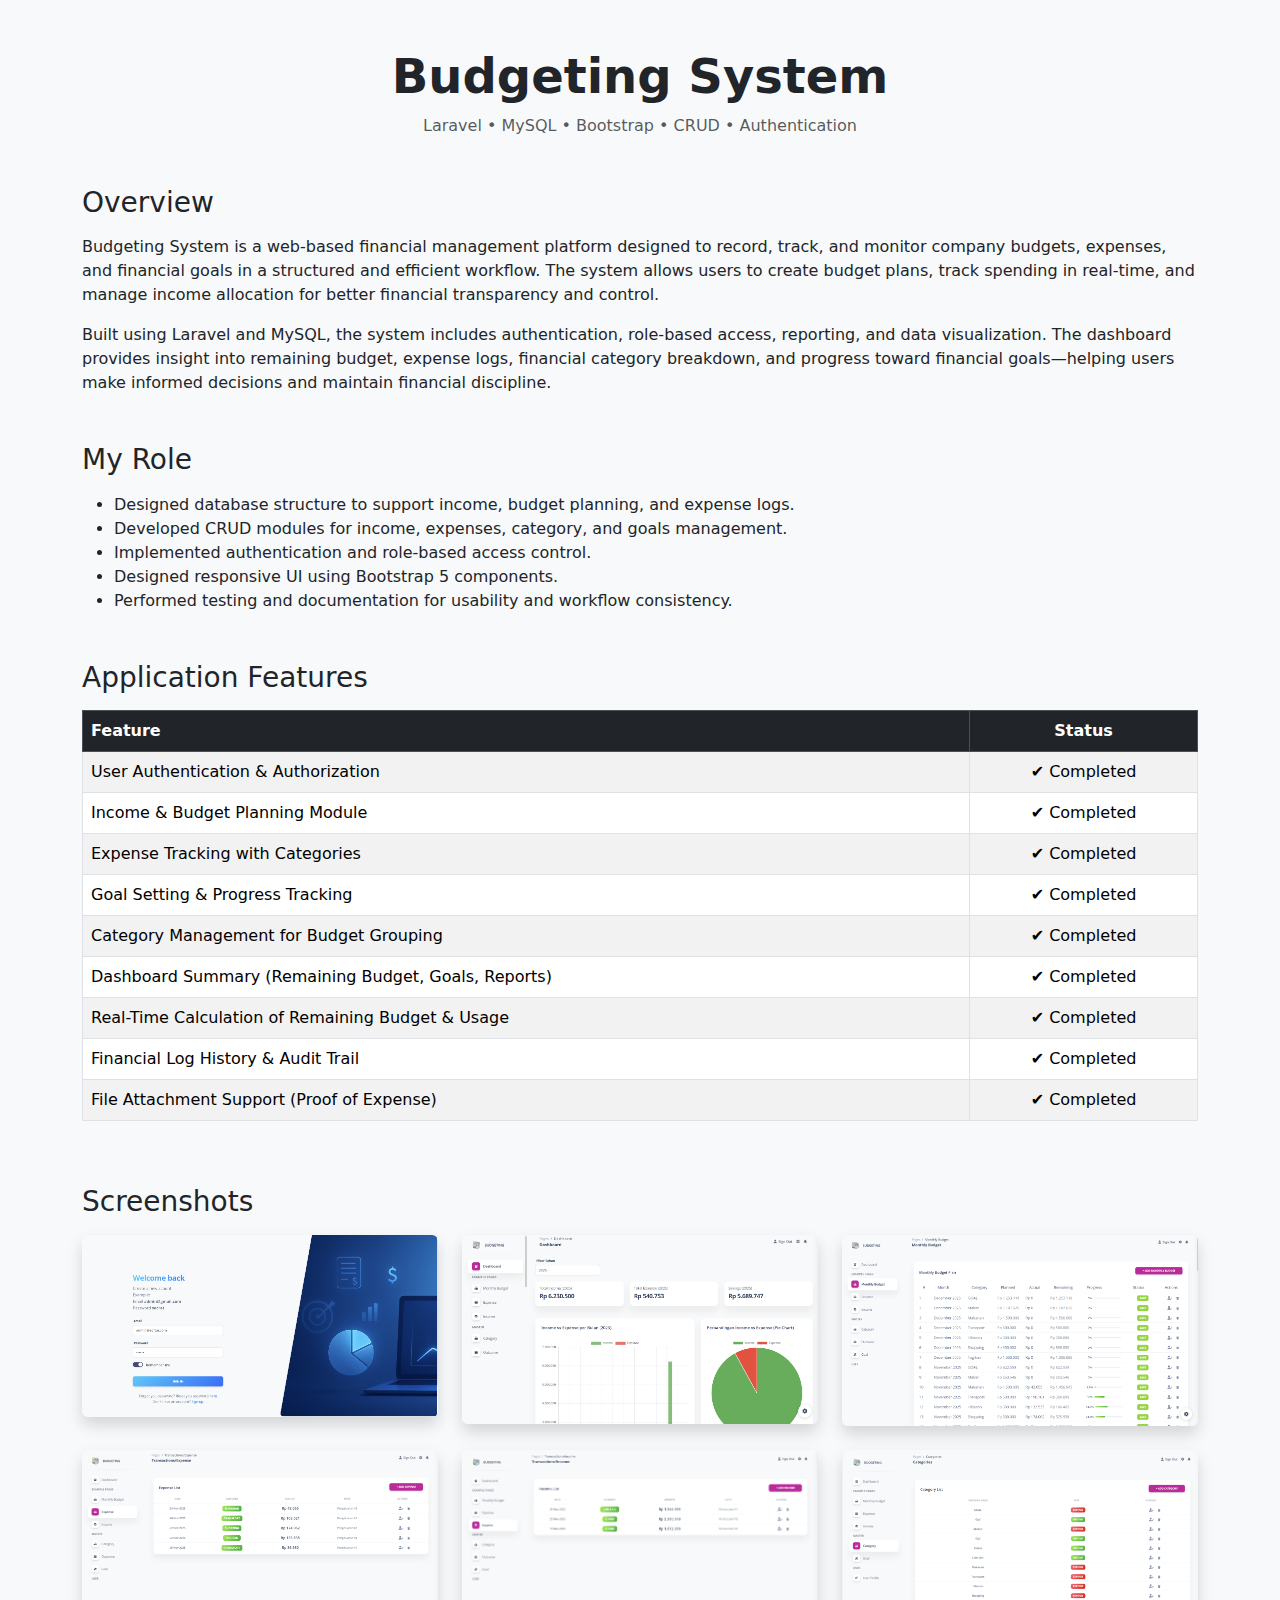
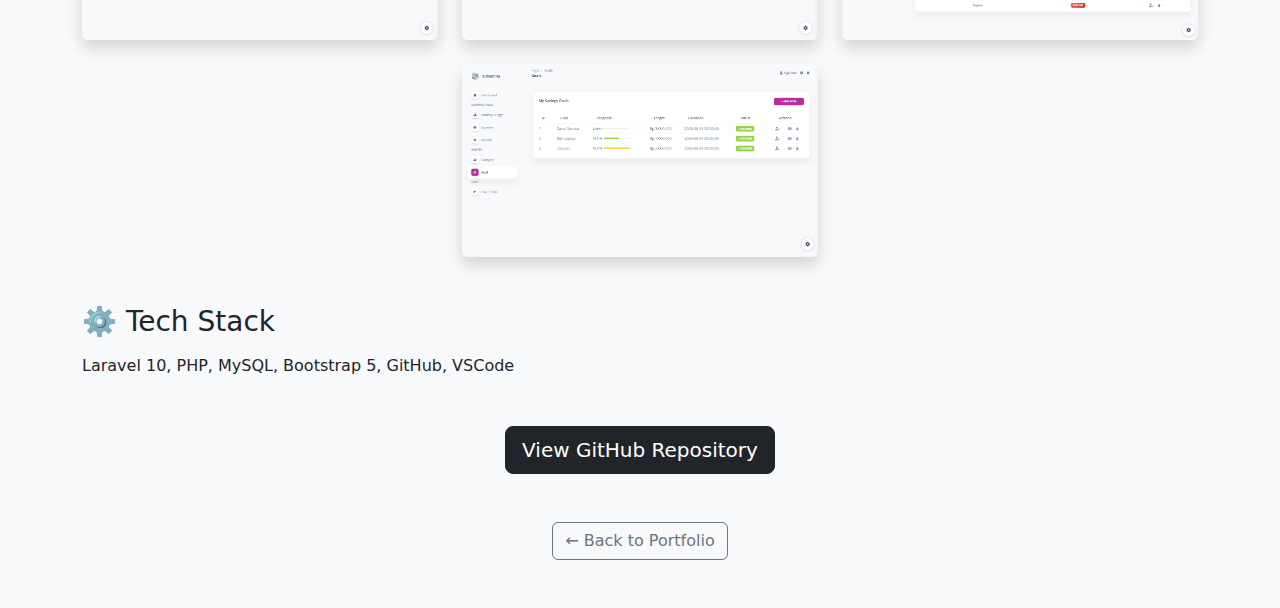
<file: project-budgeting.html>
<!DOCTYPE html>
<html lang="en">

<head>
    <meta charset="UTF-8">
    <meta name="viewport" content="width=device-width, initial-scale=1.0">
    <title>Budgeting - Project Detail</title>

    <!-- Bootstrap -->
    <link rel="stylesheet" href="https://cdn.jsdelivr.net/npm/bootstrap@5.2.3/dist/css/bootstrap.min.css">

    <!-- Chocolat Lightbox -->
    <link rel="stylesheet" href="assets/vendor/chocolat/css/chocolat.css">
</head>

<body class="bg-light">

    <div class="container py-5">

        <!-- Title -->
        <header class="text-center mb-5">
            <h1 class="display-5 fw-bold">Budgeting System</h1>
            <p class="text-muted">Laravel • MySQL • Bootstrap • CRUD • Authentication</p>
        </header>

        <!-- Overview -->
        <section class="mb-5">
            <h3 class="mb-3">Overview</h3>
            <p>
                Budgeting System is a web-based financial management platform designed to record, track, 
                and monitor company budgets, expenses, and financial goals in a structured and efficient workflow.
                The system allows users to create budget plans, track spending in real-time, and manage income allocation 
                for better financial transparency and control.
            </p>
            <p>
                Built using Laravel and MySQL, the system includes authentication, role-based access, reporting, 
                and data visualization. The dashboard provides insight into remaining budget, expense logs, financial category breakdown, 
                and progress toward financial goals—helping users make informed decisions and maintain financial discipline.
            </p>
        </section>

        <!-- My Role -->
        <section class="mb-5">
            <h3 class="mb-3">My Role</h3>
            <ul>
                <li>Designed database structure to support income, budget planning, and expense logs.</li>
                <li>Developed CRUD modules for income, expenses, category, and goals management.</li>
                <li>Implemented authentication and role-based access control.</li>
                <li>Designed responsive UI using Bootstrap 5 components.</li>
                <li>Performed testing and documentation for usability and workflow consistency.</li>
            </ul>
        </section>

        <!-- Features -->
        <section class="mb-5">
            <h3 class="mb-3">Application Features</h3>

            <div class="table-responsive">
                <table class="table table-bordered table-striped align-middle">
                    <thead class="table-dark">
                        <tr>
                            <th>Feature</th>
                            <th class="text-center">Status</th>
                        </tr>
                    </thead>
                    <tbody>
                        <tr><td>User Authentication & Authorization</td><td class="text-center">✔ Completed</td></tr>
                        <tr><td>Income & Budget Planning Module</td><td class="text-center">✔ Completed</td></tr>
                        <tr><td>Expense Tracking with Categories</td><td class="text-center">✔ Completed</td></tr>
                        <tr><td>Goal Setting & Progress Tracking</td><td class="text-center">✔ Completed</td></tr>
                        <tr><td>Category Management for Budget Grouping</td><td class="text-center">✔ Completed</td></tr>
                        <tr><td>Dashboard Summary (Remaining Budget, Goals, Reports)</td><td class="text-center">✔ Completed</td></tr>
                        <tr><td>Real-Time Calculation of Remaining Budget & Usage</td><td class="text-center">✔ Completed</td></tr>
                        <tr><td>Financial Log History & Audit Trail</td><td class="text-center">✔ Completed</td></tr>
                        <tr><td>File Attachment Support (Proof of Expense)</td><td class="text-center">✔ Completed</td></tr>
                    </tbody>
                </table>
            </div>
        </section>

        <!-- Screenshots -->
        <section class="mb-5">
            <h3 class="mb-3">Screenshots</h3>
            <div class="row g-4" data-chocolat-gallery>

                <div class="col-md-4">
                    <a class="chocolat-image" href="images/screens/budgeting/login.png">
                        <img src="images/screens/budgeting/login.png" class="img-fluid rounded shadow" alt="Login Page">
                    </a>
                </div>

                <div class="col-md-4">
                    <a class="chocolat-image" href="images/screens/budgeting/dashboard.png">
                        <img src="images/screens/budgeting/dashboard.png" class="img-fluid rounded shadow" alt="Dashboard">
                    </a>
                </div>

                <div class="col-md-4">
                    <a class="chocolat-image" href="images/screens/budgeting/budget.png">
                        <img src="images/screens/budgeting/budget.png" class="img-fluid rounded shadow" alt="Budget Page">
                    </a>
                </div>

                <div class="col-md-4">
                    <a class="chocolat-image" href="images/screens/budgeting/expense.png">
                        <img src="images/screens/budgeting/expense.png" class="img-fluid rounded shadow" alt="Expense Page">
                    </a>
                </div>

                <div class="col-md-4">
                    <a class="chocolat-image" href="images/screens/budgeting/income.png">
                        <img src="images/screens/budgeting/income.png" class="img-fluid rounded shadow" alt="Income Page">
                    </a>
                </div>

                <div class="col-md-4">
                    <a class="chocolat-image" href="images/screens/budgeting/category.png">
                        <img src="images/screens/budgeting/category.png" class="img-fluid rounded shadow" alt="Category Page">
                    </a>
                </div>

                <div class="col-md-4 mx-auto">
                    <a class="chocolat-image" href="images/screens/budgeting/goals.png">
                        <img src="images/screens/budgeting/goals.png" class="img-fluid rounded shadow" alt="Goals Page">
                    </a>
                </div>
            </div>
        </section>

        <!-- Tech Stack -->
        <section class="mb-5">
            <h3 class="mb-3">⚙️ Tech Stack</h3>
            <p>Laravel 10, PHP, MySQL, Bootstrap 5, GitHub, VSCode</p>
        </section>

        <!-- Repository Button -->
        <section class="text-center mb-5">
            <a href="https://github.com/NovitaDian/budgeting" target="_blank" class="btn btn-dark btn-lg">
                View GitHub Repository
            </a>
        </section>

        <!-- Back Button -->
        <div class="text-center">
            <a href="index.html" class="btn btn-outline-secondary">← Back to Portfolio</a>
        </div>

    </div>

    <!-- Chocolat Script -->
    <script src="assets/vendor/chocolat/js/chocolat.js"></script>
    <script>Chocolat(document.querySelectorAll('[data-chocolat-gallery] .chocolat-image'));</script>

</body>

</html>
</file>
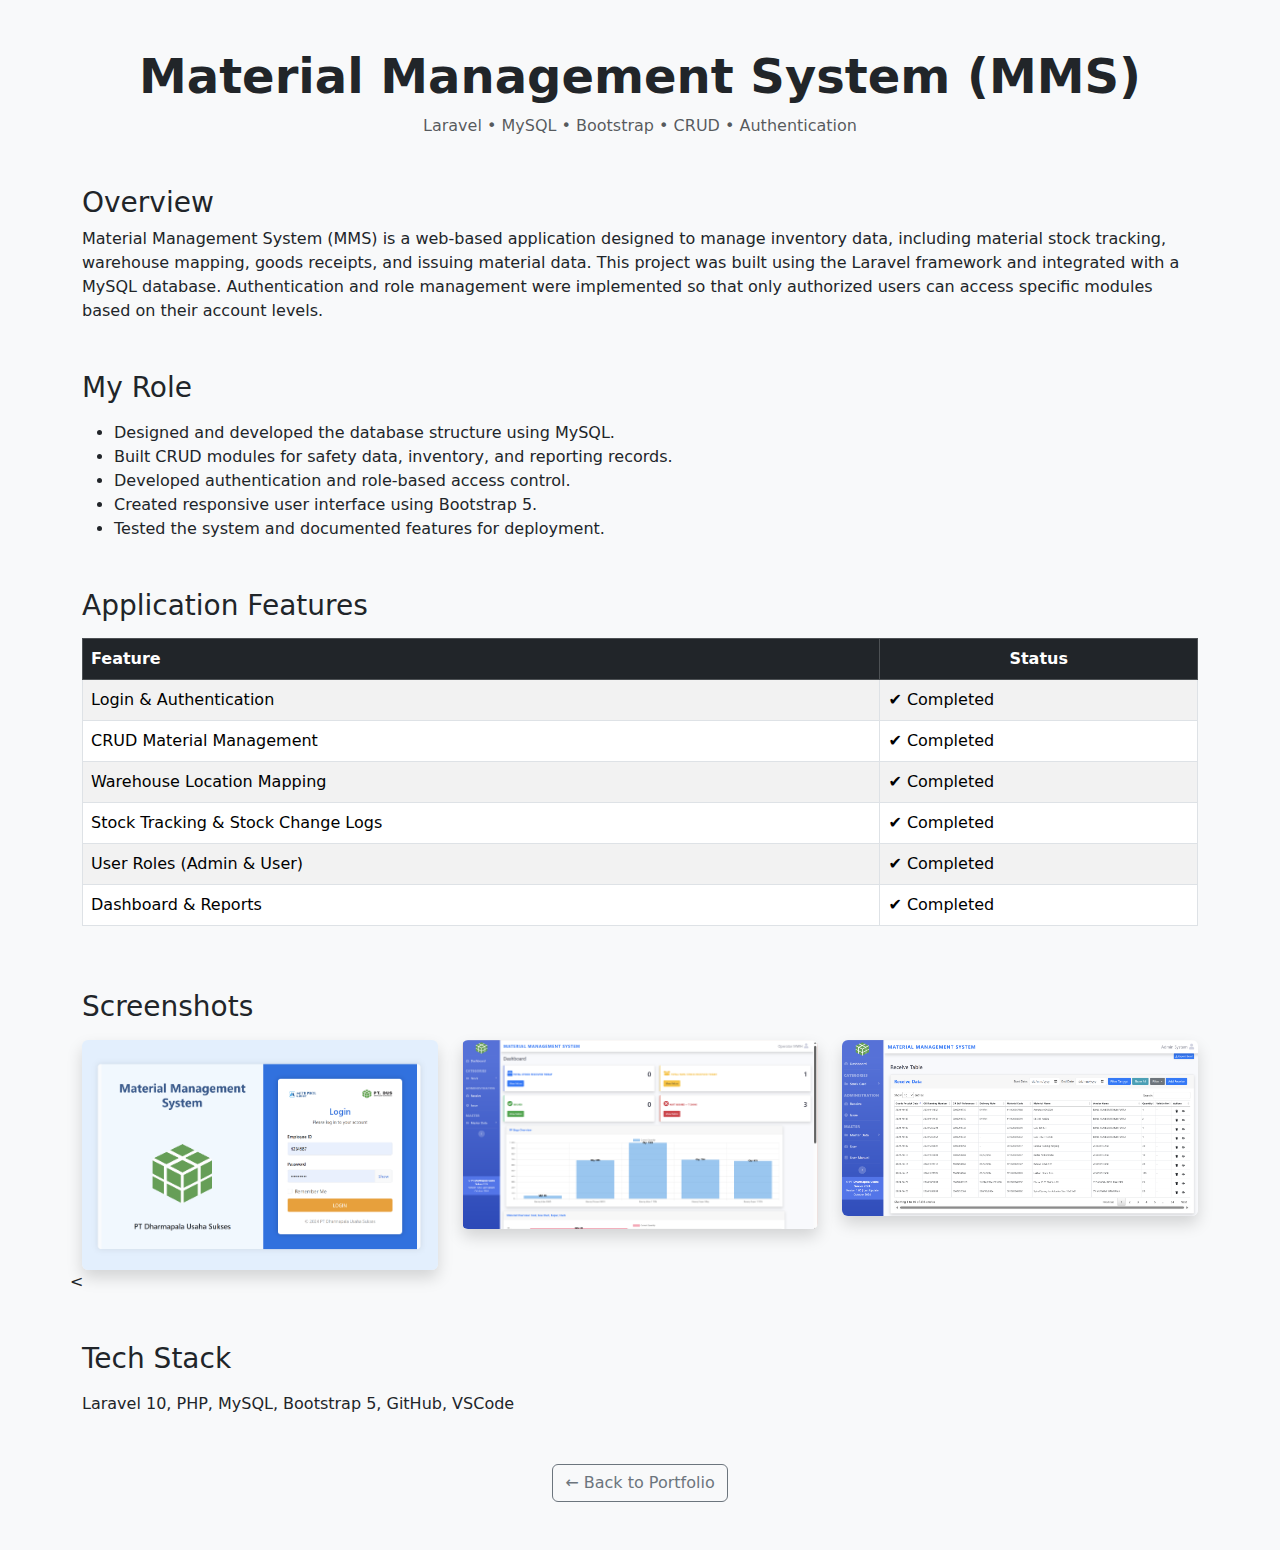
<file: project-mms.html>
<!DOCTYPE html>
<html lang="en">

<head>
    <meta charset="UTF-8">
    <meta name="viewport" content="width=device-width, initial-scale=1.0">
    <title>Material Management System - Project Detail</title>
    <link rel="stylesheet" href="https://cdn.jsdelivr.net/npm/bootstrap@5.2.3/dist/css/bootstrap.min.css">
    <link rel="stylesheet" href="assets/vendor/chocolat/css/chocolat.css">
</head>

<body class="bg-light">

    <div class="container py-5">
        
        <!-- Title -->
        <div class="text-center mb-5">
            <h1 class="display-5 fw-bold">Material Management System (MMS)</h1>
            <p class="text-muted">Laravel • MySQL • Bootstrap • CRUD • Authentication</p>
        </div>

        <!-- Project Overview -->
        <section class="mb-5">
            <h3>Overview</h3>
            <p>
                Material Management System (MMS) is a web-based application designed to manage inventory data, 
                including material stock tracking, warehouse mapping, goods receipts, and issuing material data. 
                This project was built using the Laravel framework and integrated with a MySQL database. 
                Authentication and role management were implemented so that only authorized users 
                can access specific modules based on their account levels.
            </p>
        </section>


        <!-- My Role -->
        <section class="mb-5">
            <h3 class="mb-3">My Role</h3>
            <ul>
                <li>Designed and developed the database structure using MySQL.</li>
                <li>Built CRUD modules for safety data, inventory, and reporting records.</li>
                <li>Developed authentication and role-based access control.</li>
                <li>Created responsive user interface using Bootstrap 5.</li>
                <li>Tested the system and documented features for deployment.</li>
            </ul>
        </section>

        <!-- Features -->
        <section class="mb-5">
            <h3 class="mb-3">Application Features</h3>

            <div class="table-responsive">
                <table class="table table-bordered table-striped align-middle">
                    <thead class="table-dark">
                        <tr>
                            <th>Feature</th>
                            <th class="text-center">Status</th>
                        </tr>
                    </thead>
                    <tbody>
                        <tr><td>Login & Authentication</td><td>✔ Completed</td></tr>
                    <tr><td>CRUD Material Management</td><td>✔ Completed</td></tr>
                    <tr><td>Warehouse Location Mapping</td><td>✔ Completed</td></tr>
                    <tr><td>Stock Tracking & Stock Change Logs</td><td>✔ Completed</td></tr>
                    <tr><td>User Roles (Admin & User)</td><td>✔ Completed</td></tr>
                    <tr><td>Dashboard & Reports</td><td>✔ Completed</td></tr>
                    </tbody>
                </table>
            </div>
        </section>

        <!-- Screenshots -->
        <section class="mb-5">
            <h3 class="mb-3">Screenshots</h3>
            <div class="row g-4" data-chocolat-gallery>

                <!-- Loop Example (your images remain same) -->
                <div class="col-md-4">
                    <a class="chocolat-image" href="images/screens/mms/login.png">
                        <img src="images/screens/mms/login.png" class="img-fluid rounded shadow" alt="Login Page">
                    </a>
                </div>


                <div class="col-md-4">
                    <a class="chocolat-image" href="images/screens/mms/dashboard.png">
                        <img src="images/screens/mms/dashboard.png" class="img-fluid rounded shadow" alt="Dashboard">
                    </a>
                </div>

                <div class="col-md-4">
                    <a class="chocolat-image" href="images/screens/mms/receive.png">
                        <img src="images/screens/mms/receive.png" class="img-fluid rounded shadow" alt="Inventory Module">
                    </a>
                </div>

                <            </div>
        </section>

        <!-- Tech Stack -->
        <section class="mb-5">
            <h3 class="mb-3">Tech Stack</h3>
            <p>Laravel 10, PHP, MySQL, Bootstrap 5, GitHub, VSCode</p>
        </section>

        <!-- Back Button -->
        <div class="text-center">
            <a href="index.html" class="btn btn-outline-secondary">← Back to Portfolio</a>
        </div>

    </div>

    <!-- Chocolat Script -->
    <script src="assets/vendor/chocolat/js/chocolat.js"></script>
    <script>Chocolat(document.querySelectorAll('[data-chocolat-gallery] .chocolat-image'));</script>

</body>

</html>
</file>
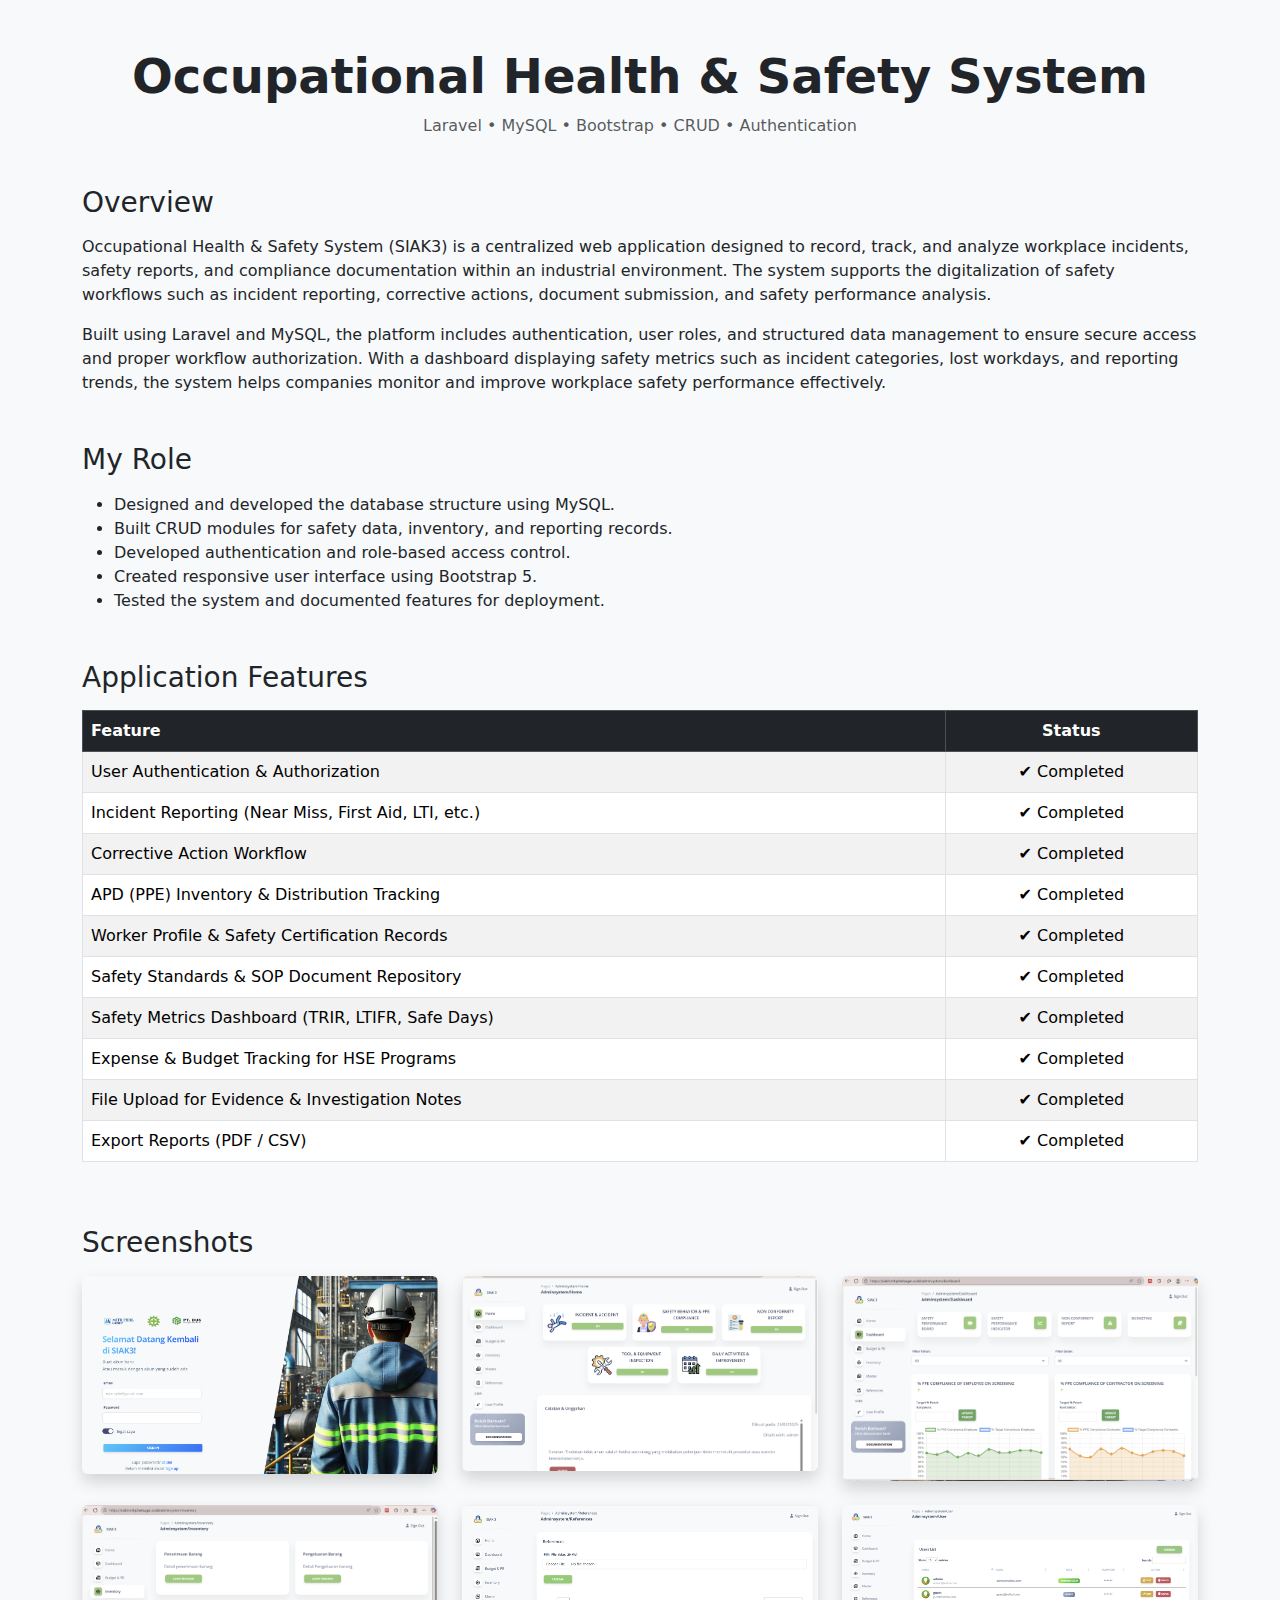
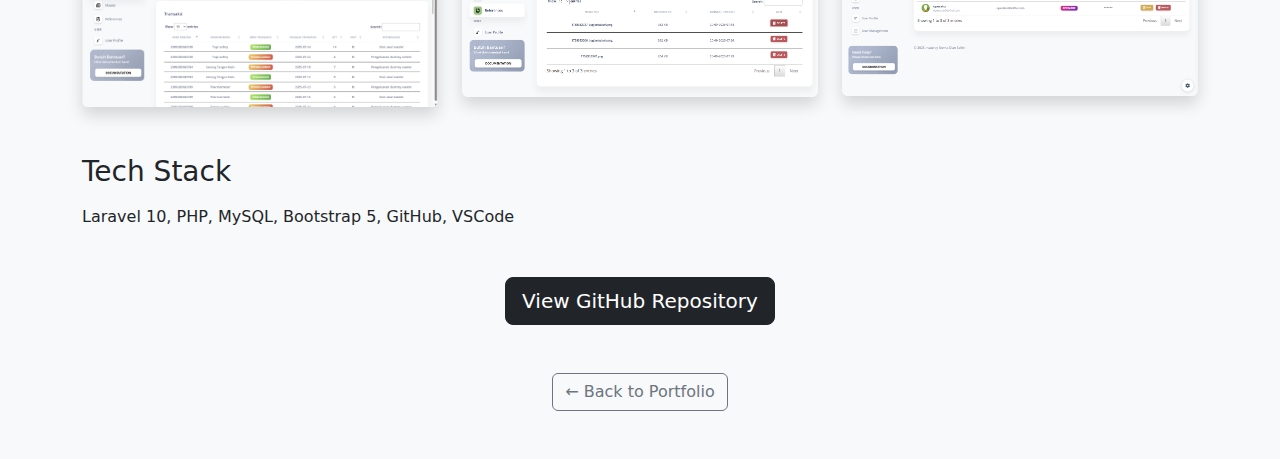
<file: project-siak.html>
<!DOCTYPE html>
<html lang="en">

<head>
    <meta charset="UTF-8">
    <meta name="viewport" content="width=device-width, initial-scale=1.0">
    <title>Occupational Health & Safety System - Project Detail</title>

    <!-- Bootstrap -->
    <link rel="stylesheet" href="https://cdn.jsdelivr.net/npm/bootstrap@5.2.3/dist/css/bootstrap.min.css">

    <!-- Chocolat Lightbox -->
    <link rel="stylesheet" href="assets/vendor/chocolat/css/chocolat.css">
</head>

<body class="bg-light">

    <div class="container py-5">

        <!-- Title -->
        <header class="text-center mb-5">
            <h1 class="display-5 fw-bold">Occupational Health & Safety System</h1>
            <p class="text-muted">Laravel • MySQL • Bootstrap • CRUD • Authentication</p>
        </header>

        <!-- Overview -->
        <section class="mb-5">
            <h3 class="mb-3">Overview</h3>
            <p>
                Occupational Health & Safety System (SIAK3) is a centralized web application designed to record, track, 
                and analyze workplace incidents, safety reports, and compliance documentation within an industrial 
                environment. The system supports the digitalization of safety workflows such as incident reporting, 
                corrective actions, document submission, and safety performance analysis.
            </p>
            <p>
                Built using Laravel and MySQL, the platform includes authentication, user roles, 
                and structured data management to ensure secure access and proper workflow authorization. 
                With a dashboard displaying safety metrics such as incident categories, lost workdays, and reporting trends, 
                the system helps companies monitor and improve workplace safety performance effectively.
            </p>
        </section>

        <!-- My Role -->
        <section class="mb-5">
            <h3 class="mb-3">My Role</h3>
            <ul>
                <li>Designed and developed the database structure using MySQL.</li>
                <li>Built CRUD modules for safety data, inventory, and reporting records.</li>
                <li>Developed authentication and role-based access control.</li>
                <li>Created responsive user interface using Bootstrap 5.</li>
                <li>Tested the system and documented features for deployment.</li>
            </ul>
        </section>

        <!-- Features -->
        <section class="mb-5">
            <h3 class="mb-3">Application Features</h3>

            <div class="table-responsive">
                <table class="table table-bordered table-striped align-middle">
                    <thead class="table-dark">
                        <tr>
                            <th>Feature</th>
                            <th class="text-center">Status</th>
                        </tr>
                    </thead>
                    <tbody>
                        <tr><td>User Authentication & Authorization</td><td class="text-center">✔ Completed</td></tr>
                        <tr><td>Incident Reporting (Near Miss, First Aid, LTI, etc.)</td><td class="text-center">✔ Completed</td></tr>
                        <tr><td>Corrective Action Workflow</td><td class="text-center">✔ Completed</td></tr>
                        <tr><td>APD (PPE) Inventory & Distribution Tracking</td><td class="text-center">✔ Completed</td></tr>
                        <tr><td>Worker Profile & Safety Certification Records</td><td class="text-center">✔ Completed</td></tr>
                        <tr><td>Safety Standards & SOP Document Repository</td><td class="text-center">✔ Completed</td></tr>
                        <tr><td>Safety Metrics Dashboard (TRIR, LTIFR, Safe Days)</td><td class="text-center">✔ Completed</td></tr>
                        <tr><td>Expense & Budget Tracking for HSE Programs</td><td class="text-center">✔ Completed</td></tr>
                        <tr><td>File Upload for Evidence & Investigation Notes</td><td class="text-center">✔ Completed</td></tr>
                        <tr><td>Export Reports (PDF / CSV)</td><td class="text-center">✔ Completed</td></tr>
                    </tbody>
                </table>
            </div>
        </section>

        <!-- Screenshots -->
        <section class="mb-5">
            <h3 class="mb-3">Screenshots</h3>
            <div class="row g-4" data-chocolat-gallery>

                <!-- Loop Example (your images remain same) -->
                <div class="col-md-4">
                    <a class="chocolat-image" href="images/screens/siak/login.png">
                        <img src="images/screens/siak/login.png" class="img-fluid rounded shadow" alt="Login Page">
                    </a>
                </div>

                <div class="col-md-4">
                    <a class="chocolat-image" href="images/screens/siak/home.png">
                        <img src="images/screens/siak/home.png" class="img-fluid rounded shadow" alt="Home Page">
                    </a>
                </div>

                <div class="col-md-4">
                    <a class="chocolat-image" href="images/screens/siak/dashboard.png">
                        <img src="images/screens/siak/dashboard.png" class="img-fluid rounded shadow" alt="Dashboard">
                    </a>
                </div>

                <div class="col-md-4">
                    <a class="chocolat-image" href="images/screens/siak/inventory.png">
                        <img src="images/screens/siak/inventory.png" class="img-fluid rounded shadow" alt="Inventory Module">
                    </a>
                </div>

                <div class="col-md-4">
                    <a class="chocolat-image" href="images/screens/siak/references.png">
                        <img src="images/screens/siak/references.png" class="img-fluid rounded shadow" alt="Reference Data">
                    </a>
                </div>

                <div class="col-md-4">
                    <a class="chocolat-image" href="images/screens/siak/user.png">
                        <img src="images/screens/siak/user.png" class="img-fluid rounded shadow" alt="User Management">
                    </a>
                </div>
            </div>
        </section>

        <!-- Tech Stack -->
        <section class="mb-5">
            <h3 class="mb-3">Tech Stack</h3>
            <p>Laravel 10, PHP, MySQL, Bootstrap 5, GitHub, VSCode</p>
        </section>

        <!-- Repository Button -->
        <section class="text-center mb-5">
            <a href="https://github.com/NovitaDian/siak" target="_blank" class="btn btn-dark btn-lg">
                View GitHub Repository
            </a>
        </section>

        <!-- Back Button -->
        <div class="text-center">
            <a href="index.html" class="btn btn-outline-secondary">← Back to Portfolio</a>
        </div>

    </div>

    <!-- Chocolat Script -->
    <script src="assets/vendor/chocolat/js/chocolat.js"></script>
    <script>Chocolat(document.querySelectorAll('[data-chocolat-gallery] .chocolat-image'));</script>

</body>

</html>
</file>
<file: assets/vendor/chocolat/css/chocolat.css>
.chocolat-zoomable.chocolat-zoomed {
    cursor: zoom-out;
}
.chocolat-open {
    overflow: hidden;
}
.chocolat-overlay {
    transition: opacity 0.4s ease, visibility 0s 0.4s ease;
    height: 100%;
    width: 100%;
    position: fixed;
    left: 0;
    top: 0;
    z-index: 10;
    background-color: #000;
    visibility: hidden;
    opacity: 0;
}
.chocolat-overlay.chocolat-visible {
    transition: opacity 0.4s, visibility 0s;
    visibility: visible;
    opacity: 0.8;
}

.chocolat-wrapper {
    transition: opacity 0.4s ease, visibility 0s 0.4s ease;
    width: 100%;
    height: 100%;
    position: fixed;
    opacity: 0;
    left: 0;
    top: 0;
    z-index: 16;
    color: #fff;
    visibility: hidden;
}
.chocolat-wrapper.chocolat-visible {
    transition: opacity 0.4s, visibility 0s;
    opacity: 1;
    visibility: visible;
}

.chocolat-zoomable .chocolat-img {
    cursor: zoom-in;
}
.chocolat-loader {
    transition: opacity 0.3s;
    height: 32px;
    width: 32px;
    position: absolute;
    left: 50%;
    top: 50%;
    margin-left: -16px;
    margin-top: -16px;
    z-index: 11;
    background: url(../images/loader.gif);
    opacity: 0;
}
.chocolat-loader.chocolat-visible {
    opacity: 1;
}

.chocolat-image-wrapper {
    position: fixed;
    width: 0px;
    height: 0px;
    left: 50%;
    top: 50%;
    z-index: 14;
    text-align: left;
    transform: translate(-50%, -50%);
}

.chocolat-image-wrapper .chocolat-img {
    position: absolute;
    width: 100%;
    height: 100%;
}
.chocolat-wrapper .chocolat-left {
    width: 50px;
    height: 100px;
    cursor: pointer;
    background: url(../images/left.png) 50% 50% no-repeat;
    z-index: 17;
    visibility: hidden;
}

.chocolat-layout {
    display: flex;
    flex-direction: column;
    position: absolute;
    top: 0;
    bottom: 0;
    left: 0;
    right: 0;
}
.chocolat-image-canvas {
    transition: opacity .2s;
    opacity: 0;
    flex-grow: 1;
    align-self: stretch;
}
.chocolat-image-canvas.chocolat-visible {
    opacity: 1;
}
.chocolat-center {
    flex-grow: 1;
    display: flex;
    justify-content: center;
    align-items: center;
    user-select: none;
}

.chocolat-wrapper .chocolat-right {
    width: 50px;
    height: 100px;
    cursor: pointer;
    background: url(../images/right.png) 50% 50% no-repeat;
    z-index: 17;
    visibility: hidden;
}
.chocolat-wrapper .chocolat-right.active {
    visibility: visible;
}
.chocolat-wrapper .chocolat-left.active {
    visibility: visible;
}
.chocolat-wrapper .chocolat-top {
    height: 50px;
    overflow: hidden;
    z-index: 17;
    flex-shrink: 0;
}
.chocolat-wrapper .chocolat-close {
    width: 50px;
    height: 50px;
    cursor: pointer;
    position: absolute;
    top: 0;
    right: 0;
    background: url(../images/close.png) 50% 50% no-repeat;
}
.chocolat-wrapper .chocolat-bottom {
    height: 40px;
    font-size: 12px;
    z-index: 17;
    padding-left: 15px;
    padding-right: 15px;
    background: rgba(0, 0, 0, 0.2);
    flex-shrink: 0;
    display: flex;
    align-items: center;

}
.chocolat-wrapper .chocolat-set-title {
    display: inline-block;
    padding-right: 15px;
    line-height: 1;
    border-right: 1px solid rgba(255, 255, 255, 0.3);
}
.chocolat-wrapper .chocolat-pagination {
    float: right;
    display: inline-block;
    padding-left: 15px;
    padding-right: 15px;
    margin-right: 15px;
    /*border-right: 1px solid rgba(255, 255, 255, 0.2);*/
}
.chocolat-wrapper .chocolat-fullscreen {
    width: 16px;
    height: 40px;
    background: url(../images/fullscreen.png) 50% 50% no-repeat;
    display: block;
    cursor: pointer;
    float: right;
}
.chocolat-wrapper .chocolat-description {
    display: inline-block;
    flex-grow: 1;
    text-align: left;
}

/* no container mode*/
body.chocolat-open > .chocolat-overlay {
    z-index: 15;
}
body.chocolat-open > .chocolat-loader {
    z-index: 15;
}
body.chocolat-open > .chocolat-image-wrapper {
    z-index: 17;
}

/* container mode*/
.chocolat-in-container .chocolat-wrapper,
.chocolat-in-container .chocolat-image-wrapper,
.chocolat-in-container .chocolat-overlay {
    position: absolute;
}
.chocolat-in-container {
    position: relative;
}

.chocolat-zoomable.chocolat-zooming-in .chocolat-image-wrapper,
.chocolat-zoomable.chocolat-zooming-out .chocolat-image-wrapper {
    transition: width .2s ease, height .2s ease;
}
.chocolat-zoomable.chocolat-zooming-in .chocolat-img,
.chocolat-zoomable.chocolat-zooming-out .chocolat-img {
    transition: margin .2s ease;
}

/* uncomment to hide controls when zoomed-in*/
/*
.chocolat-zoomable .chocolat-top,
.chocolat-zoomable .chocolat-bottom,
.chocolat-zoomable .chocolat-right,
.chocolat-zoomable .chocolat-left {
    transition: opacity .3s ease, visibility 0s .3s;
   opacity: 1;
}

.chocolat-zoomable.chocolat-zoomed .chocolat-top,
.chocolat-zoomable.chocolat-zoomed .chocolat-bottom,
.chocolat-zoomable.chocolat-zoomed .chocolat-right,
.chocolat-zoomable.chocolat-zoomed .chocolat-left {
    visibility: hidden;
    opacity: 0;
}
*/
</file>
